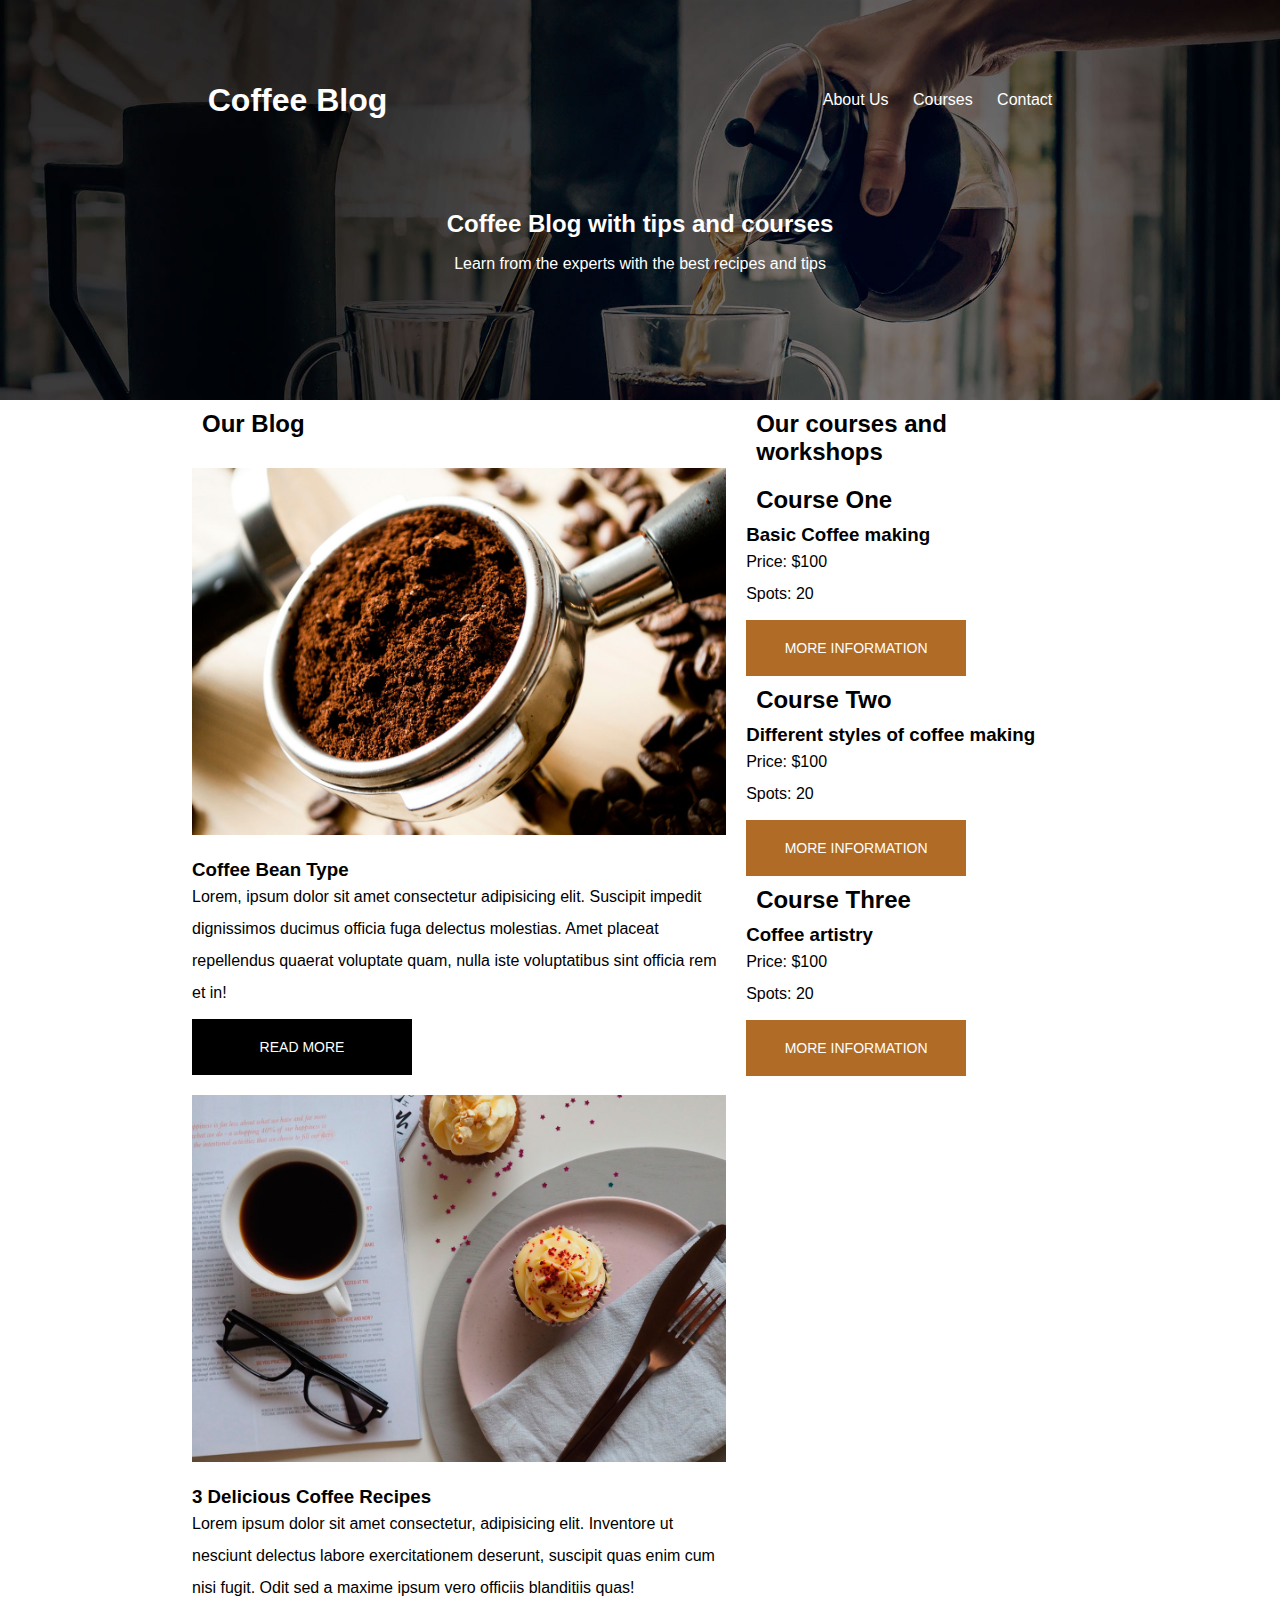
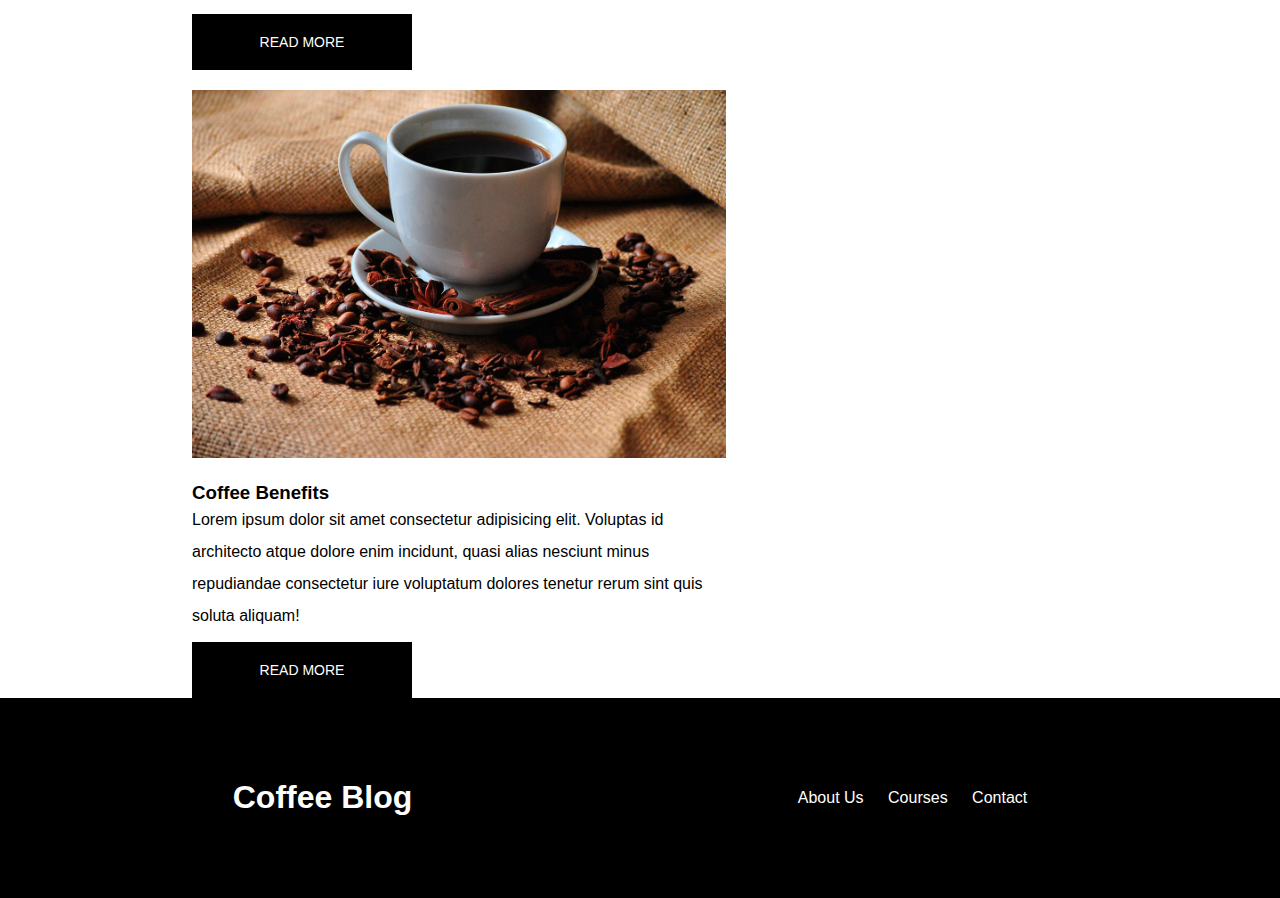
<file: Coffee Blog/index.html>
<!DOCTYPE html>
<html lang="en">
<head>
    <meta charset="UTF-8">
    <meta name="viewport" content="width=device-width, initial-scale=1.0">
    <link rel="stylesheet" href="mystyle.css">
    <title>Coffee Blog</title>

</head>
<body>
    <header class="site-init">
        <div class="header-flex">
            <a href="index.html"><h1><b>Coffee </b> Blog</h1></a>

            <nav>
                <a href="/about.html">About Us</a>
                <a href="courses.html">Courses</a>
                <a href="contact.html">Contact</a>
            </nav>
        </div>

            <h2>Coffee Blog with tips and courses</h2>
            <p>Learn from the experts with the best recipes and tips</p>
    </header>

    <div class="main-flex container">
        <main>
            <h2>Our Blog</h2>

            <div class="blog-container">
                <img src="./img/blog1.jpg" alt="Coffee">
                <h3>Coffee Bean Type</h3>
                <p>Lorem, ipsum dolor sit amet consectetur adipisicing elit. Suscipit impedit dignissimos ducimus officia fuga delectus molestias. Amet placeat repellendus quaerat voluptate quam, nulla iste voluptatibus sint officia rem et in!</p>
                <a class="btn" href="http://www.google.com">Read More</a>
            </div>
            <div class="blog-container">
                <img src="./img/blog2.jpg" alt="Coffee">
                <h3>3 Delicious Coffee Recipes</h3>
                <p>Lorem ipsum dolor sit amet consectetur, adipisicing elit. Inventore ut nesciunt delectus labore exercitationem deserunt, suscipit quas enim cum nisi fugit. Odit sed a maxime ipsum vero officiis blanditiis quas!</p>
                <a class="btn" href="http://www.google.com">Read More</a>
            </div>
            <div class="blog-container">
                <img src="./img/blog3.jpg" alt="Coffee">
                <h3>Coffee Benefits</h3>
                <p>Lorem ipsum dolor sit amet consectetur adipisicing elit. Voluptas id architecto atque dolore enim incidunt, quasi alias nesciunt minus repudiandae consectetur iure voluptatum dolores tenetur rerum sint quis soluta aliquam!</p>
                <a class="btn" href="http://www.google.com">Read More</a>
            </div>
        </main>

        <div>
            <h2>Our courses and workshops</h2>

            <div>
                <h2>Course One</h2>
                <h3>Basic Coffee making</h3>
                <p>Price: $100</p>
                <p>Spots: 20</p>
                <a class="btn" href="courses.html">More Information</a>
            </div>
            <div>
                <h2>Course Two</h2>
                <h3>Different styles of coffee making</h3>
                <p>Price: $100</p>
                <p>Spots: 20</p>
                <a class="btn" href="courses.html">More Information</a>
            </div>
            <div>
                <h2>Course Three</h2>
                <h3>Coffee artistry</h3>
                <p>Price: $100</p>
                <p>Spots: 20</p>
                <a class="btn" href="courses.html">More Information</a>
            </div>
        </div>
    </div>
    <footer>
        <div class="header-flex">
            <a href="index.html"><h1><b>Coffee </b> Blog</h1></a>
        </div>
        <nav>
                <a href="/about.html">About Us</a>
                <a href="courses.html">Courses</a>
                <a href="contact.html">Contact</a>
        </nav>
    </footer>

</body>      
</html>
</file>
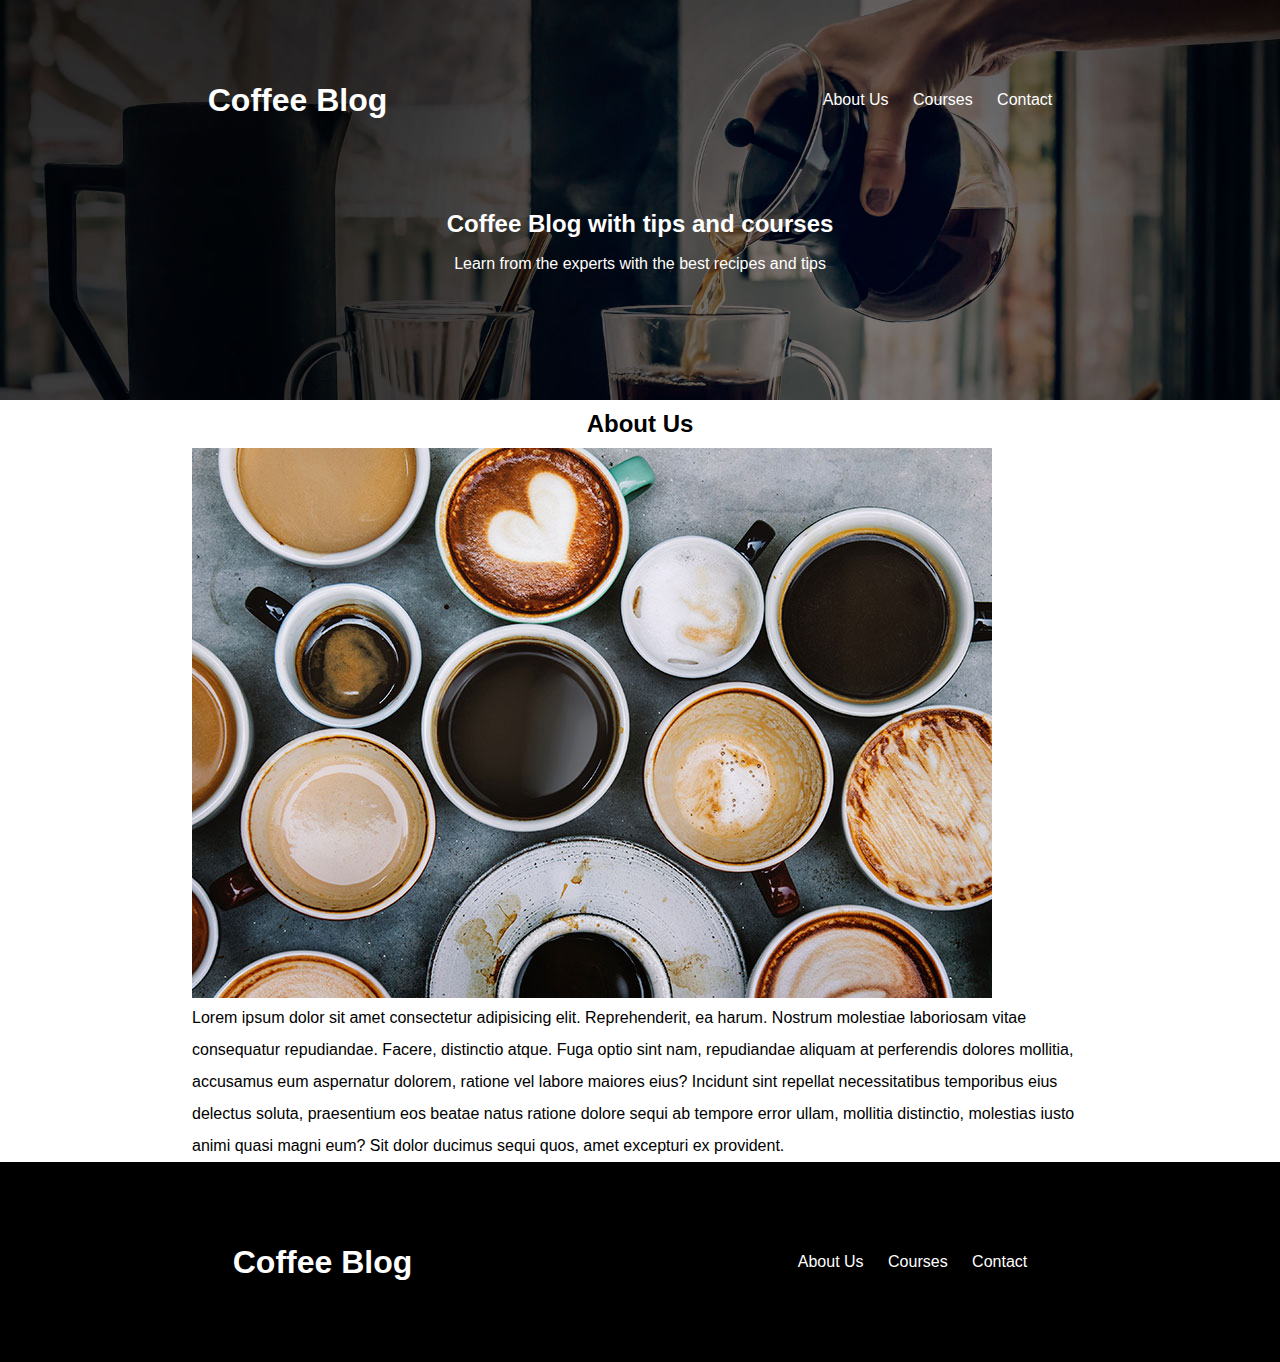
<file: Coffee Blog/about.html>
<!DOCTYPE html>
<html lang="en">
<head>
    <meta charset="UTF-8">
    <meta name="viewport" content="width=device-width, initial-scale=1.0">
    <link rel="stylesheet" href="mystyle.css">
    <title>Coffee Blog</title>

</head>
<body>
    <header class="site-init">
        <div class="header-flex">
            <a href="index.html"><h1><b>Coffee </b> Blog</h1></a>
            
            <nav>
                    <a href="/about.html">About Us</a>
                    <a href="courses.html">Courses</a>
                    <a href="contact.html">Contact</a>
            </nav>
        </div>

            <h2>Coffee Blog with tips and courses</h2>
            <p>Learn from the experts with the best recipes and tips</p>
    </header>

    <main class="main-flex container">
        <div>
            <h2><center><b>About Us</b></center></h2>
            <img src="./img/us.jpg" alt="Coffee">
            <p>Lorem ipsum dolor sit amet consectetur adipisicing elit. Reprehenderit, ea harum. Nostrum molestiae laboriosam vitae consequatur repudiandae. Facere, distinctio atque. Fuga optio sint nam, repudiandae aliquam at perferendis dolores mollitia, accusamus eum aspernatur dolorem, ratione vel labore maiores eius? Incidunt sint repellat necessitatibus temporibus eius delectus soluta, praesentium eos beatae natus ratione dolore sequi ab tempore error ullam, mollitia distinctio, molestias iusto animi quasi magni eum? Sit dolor ducimus sequi quos, 
            amet excepturi ex provident.</p>
        </div>
    </main>

    <footer>
        <div class="header-flex">
            <a href="index.html"><h1><b>Coffee </b> Blog</h1></a>
        </div>
        <nav>
                <a href="/about.html">About Us</a>
                <a href="courses.html">Courses</a>
                <a href="contact.html">Contact</a>
        </nav>
    </footer>
</body>
</html>





















    
</body>
</html>
</file>
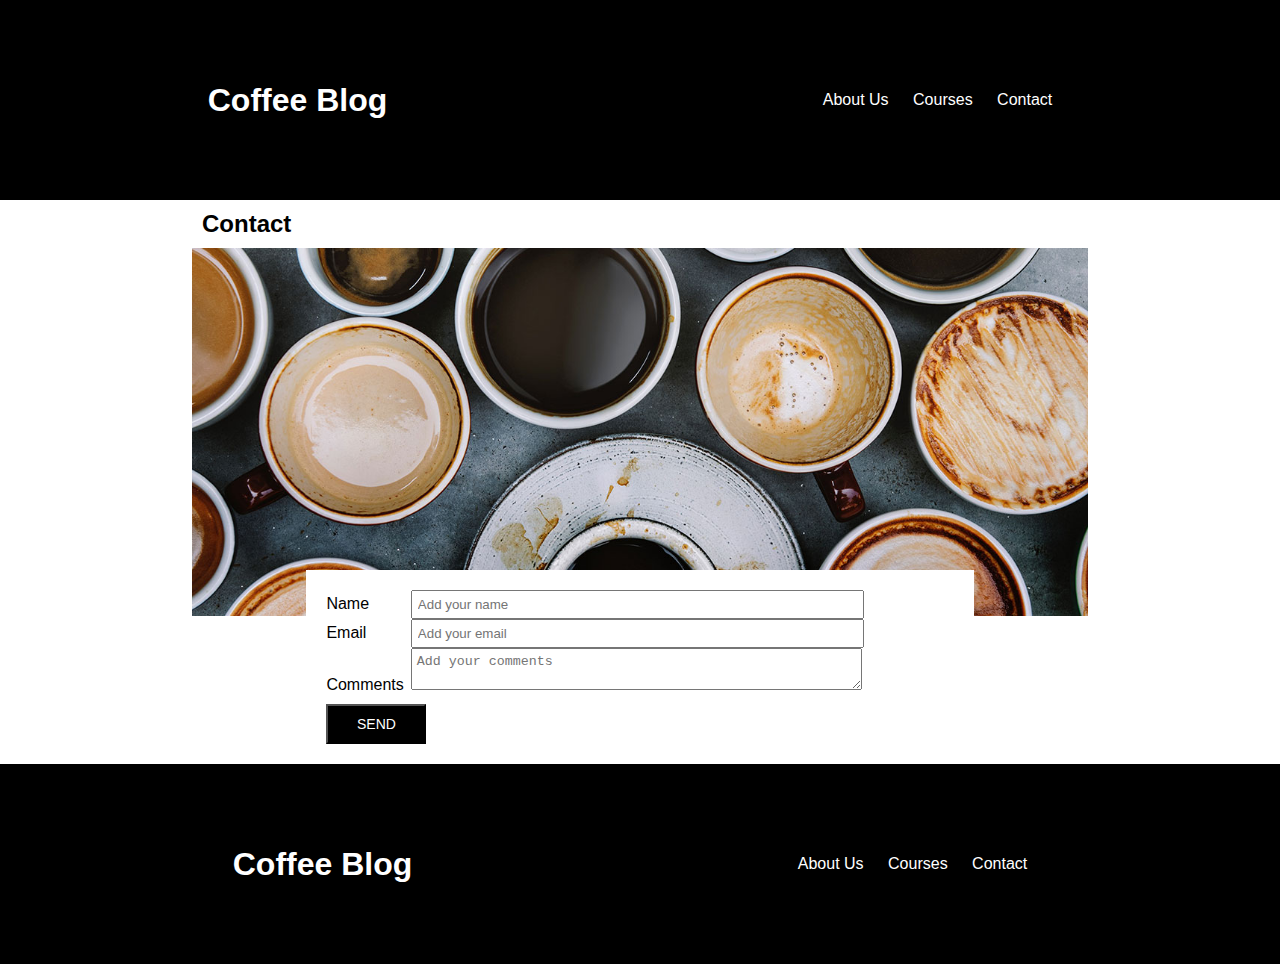
<file: Coffee Blog/contact.html>
<!DOCTYPE html>
<html lang="en">
<head>
    <meta charset="UTF-8">
    <meta name="viewport" content="width=device-width, initial-scale=1.0">
    <link rel="stylesheet" href="mystyle.css">
    <title>Document</title>
</head>
<body>
    <header class="secondary-header">
        <div class="header-flex">
            <a href="index.html"><h1><b>Coffee </b> Blog</h1></a>

            <nav>
                <a href="/about.html">About Us</a>
                <a href="courses.html">Courses</a></li>
                <a href="contact.html">Contact</a>
            </nav>
        </div>
    </header>
    
    <main class="container">
        <h2>Contact</h2>
        <div class="form-container">
            <div class="form-img">
                <img src="./img/contact.jpg" alt="Contact">
            </div>
            <div class="form-imputs container">
                <div>
                    <label>Name</label>
                    <input type="text" placeholder="Add your name">
                </div>
                <div>
                    <label>Email</label>
                    <input type="email" placeholder="Add your email">
                </div>
                <div>
                    <label>Comments</label>
                    <textarea placeholder="Add your comments"></textarea>
                </div>
                <button class="btn">Send</button>
            </div>    
        </div>
    </main>
    <footer>
        <div class="header-flex">
            <a href="index.html"><h1><b>Coffee </b> Blog</h1></a>
        </div>
        <nav>
                <a href="/about.html">About Us</a>
                <a href="courses.html">Courses</a>
                <a href="contact.html">Contact</a>
        </nav>
    </footer>
</body>
</html>
</file>
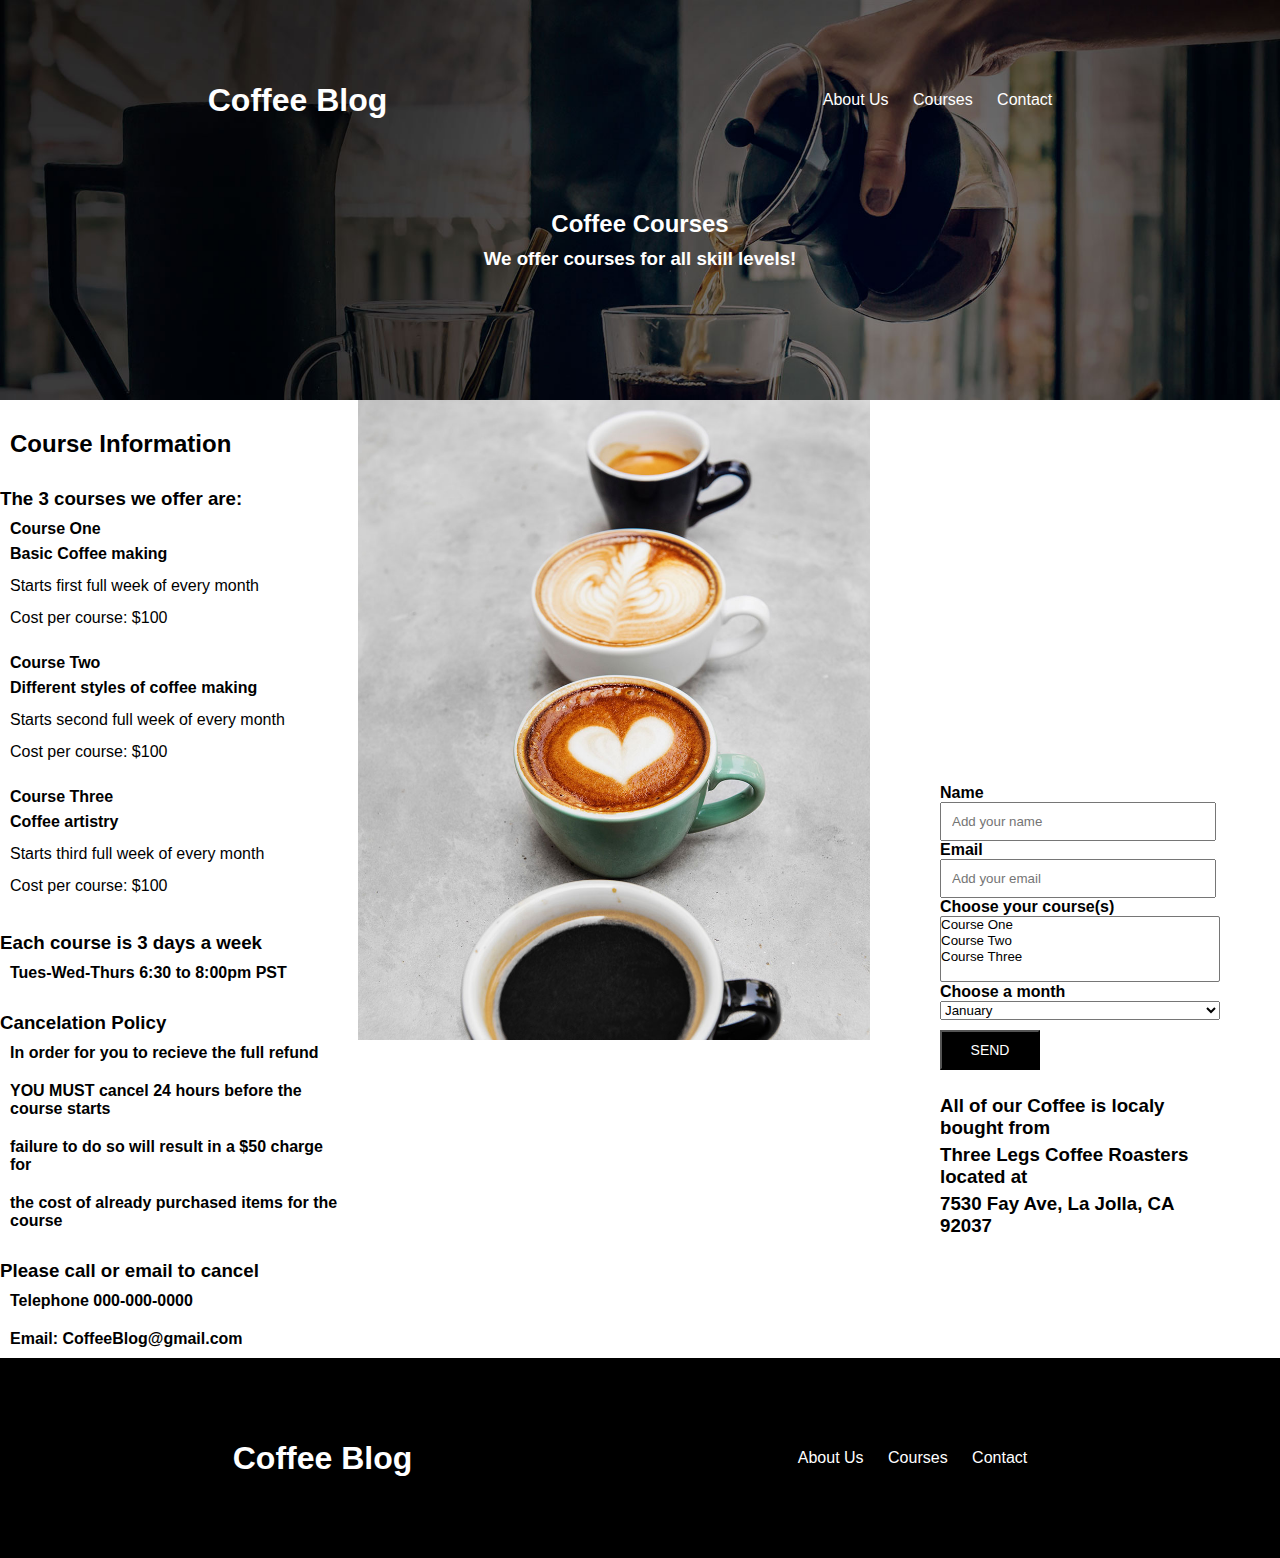
<file: Coffee Blog/courses.html>
<!DOCTYPE html>
<html lang="en">
<head>
    <meta charset="UTF-8">
    <meta name="viewport" content="width=device-width, initial-scale=1.0">
    <title>Document</title>
    <link rel="stylesheet" href="mystyle.css">
</head>
<body>
    <header class="site-init">
        <div class="header-flex">
            <a href="index.html"><h1><b>Coffee </b> Blog</h1></a>

            <nav>
                <a href="about.html">About Us</a>
                <a href="courses.html">Courses</a>
                <a href="contact.html">Contact</a>
            </nav>
        </div>

        <h2>Coffee Courses</h2>
        <h3>We offer courses for all skill levels!</h3>
    </header>

    <main class="main-flex course-container">
        <div class="blog-container">
            <h2>Course Information</h2>
                <h3>The 3 courses we offer are:</h3>
                <ul class="ul">
                    <li><b>Course One</b></li>
                    <p><b>Basic Coffee making</b></p>
                    <p>Starts first full week of every month</p>
                    <p>Cost per course: $100</p>
                </ul>
                <ul class="ul">
                    <li><b>Course Two</b></li>
                    <p><b>Different styles of coffee making</b></p>
                    <p>Starts second full week of every month</p>
                    <p>Cost per course: $100</p>
                </ul>
                <ul class="ul">
                    <li><b>Course Three</b></li>
                    <p><b>Coffee artistry</b></p>
                    <p>Starts third full week of every month</p>
                    <p>Cost per course: $100</p>
                </ul>
                <h3>Each course is 3 days a week</h3>
                <h4>Tues-Wed-Thurs 6:30 to 8:00pm PST</h4>
                <h3>Cancelation Policy</h3>
                <h4>In order for you to recieve the full refund</h4>
                <h4>YOU MUST cancel 24 hours before the course starts</h4>
                <h4>failure to do so will result in a $50 charge for</h4>
                <h4>the cost of already purchased items for the course</h4>
                <h3>Please call or email to cancel</h3>
                <h4>Telephone 000-000-0000</h4>
                <h4>Email: CoffeeBlog@gmail.com</h4>
        </div>
        <div class="course-img">
            <img src="./img/course3.jpg" alt="Coffee">
        </div>
        <div class="course-info">
            <iframe src="https://www.google.com/maps/embed?pb=!1m14!1m8!1m3!1d13408.679859862954!2d-117.2742709!3d32.8407512!3m2!1i1024!2i768!4f13.1!3m3!1m2!1s0x80dc032f820167e5%3A0xe5a16185c514c63f!2sThree%20Legs%20Coffee%20Roasters!5e0!3m2!1sen!2sus!4v1705116692869!5m2!1sen!2sus" width="400" height="300" style="border:0;" allowfullscreen="" loading="lazy" referrerpolicy="no-referrer-when-downgrade"></iframe>
            <div class="course-imputs container ">
                <div>
                    <label><b>Name</b></label>
                    <input type="text" placeholder="Add your name">
                </div>
                <div>
                    <label><b>Email</b></label>
                    <input type="email" placeholder="Add your email">
                </div>
                <div>
                    <label for="Course(s)"><b>Choose your course(s)</b></label>
                </div>
                <div> 
                    <select style="width: 100%;" name="Course(s)" id="Course(s)" multiple>
                    <option value="Course One">Course One</option>
                    <option value="Course Two">Course Two</option>
                    <option value="Course Three">Course Three</option>
                    </select>
                </div>
                <div>
                    <label for="month"><b>Choose a month</b></label>
                </div>
                <div>
                    <select style="width: 100%;" value="month" id="month">
                    <option value="January">January</option> 
                    <option value="Febuary">Febuary</option> 
                    <option value="March">March</option> 
                    <option value="April">April</option>
                    <option value="May">May</option> 
                    <option value="June">June</option>
                    <option value="July">July</option>
                    <option value="August">August</option>
                    <option value="September">September</option>
                    <option value="October">October</option>
                    <option value="November">November</option>
                    <option value="December">December</option>
                    </select>
                </div>
                <button class="btn">Send</button>
                <div class="course-info">
                <h3>All of our Coffee is localy bought from</h3>
                <h3>Three Legs Coffee Roasters located at</h3>
                <h3>7530 Fay Ave, La Jolla, CA 92037</h3>
                </div>
            </div>    
        </div>
        
        
    </main>
    <footer>
        <div class="header-flex">
            <a href="index.html"><h1><b>Coffee </b> Blog</h1></a>
    </div>
    <nav>
            <a href="/about.html">About Us</a>
            <a href="courses.html">Courses</a>
            <a href="contact.html">Contact</a>
    </nav>
    </footer>

</body>
</html>
</file>
<file: Coffee Blog/mystyle.css>
/*global*/
*{
    margin: 0px;
    padding: 0px;
}
body{
    font-family: Arial;
}
p{
    line-height: 2;
}
img{
    max-width: 100%;
}
a{  
    text-decoration: none;
    color: white;
    margin-right: 20px;
}
h1{
    color: white;
}
h2{
    padding: 10px;
}
h4{
    padding: 10px;
}
/*utilities*/
.btn{
    display: block;
    width: 180px;
    background-color: rgba(163, 83, 4, 0.863);
    color: white;
    text-decoration: none;
    text-align: center;
    text-transform: uppercase;
    font-size: 14px;
    margin-top: 10px;
    padding: 20px;
}
.container{
    width: 70%;
    margin-left: auto;
    margin-right: auto;
}
.main-flex{
    display: flex;
    flex-direction: row;
    justify-content: center;
}
/*header*/
.site-init{
    background-image: url(./img/banner.jpg);
    background-size: cover;
    height: 400px;
    text-align: center;
    color:white;
}
.header-flex{
    display: flex;
    justify-content: space-around;/*horizontal*/
    align-items: center;/*vertical*/
    height: 200px;
}
.secondary-header{
    background-color: black;
}
/*main*/
main{
    width: 60%;
    margin-right: 20px;
}
/*blog*/
.blog-container{
    margin-top: 20px;
}
.blog-container h3{
    margin-top: 20px;
}
.blog-container p{
    margin-top: 20;
}
.blog-container .btn{
    background-color: black;
}

/*contact*/
.form-container{
    display: flex;
    flex-direction: column;
}
.form-imputs{
    background-color: white;
    padding: 20px;
    margin-top: -50px;
}
.form-imputs .btn{
    background-color: black;
    padding: 10px;
    font-size: 14px;
    width: 100px;
}
.form-imputs div{
    margin: 20;
}
.form-imputs input,
.form-imputs textarea{
    width: 70%;
    padding: 5px;
}
.form-imputs label{
    display: inline-block;
    width: 80px;
}
/*courses*/
.course-container{
    width: 100%;
    margin-left: auto;
    margin-right: auto;
}
.course-img{
    max-width: 40%;
    margin-left: 10px;
    margin-right: 10px;
}
.ul{
    padding: 10px;
    
}
.course-imputs{
    background-color: white;
    padding: 60px;
    margin-top: 0px;
}
.course-imputs .btn{
    background-color: black;
    padding: 10px;
    font-size: 14px;
    width: 100px;
}
.course-imputs div{
    margin: 20;
}
.course-imputs input,
.courses-imputs textarea{
    width: 90%;
    padding: 10px;
}
.course-info{
    padding-top: 20px;
}
.course-info h3{
    padding-top: 5px;
    width:90%;
}

/*footer*/
footer{
    background-color: black;
    color: white;
    height: 100px;
    justify-content: space-around;
    align-items: center;
    display: flex;
    flex-direction: row;
    padding: 50px;
}
</file>
